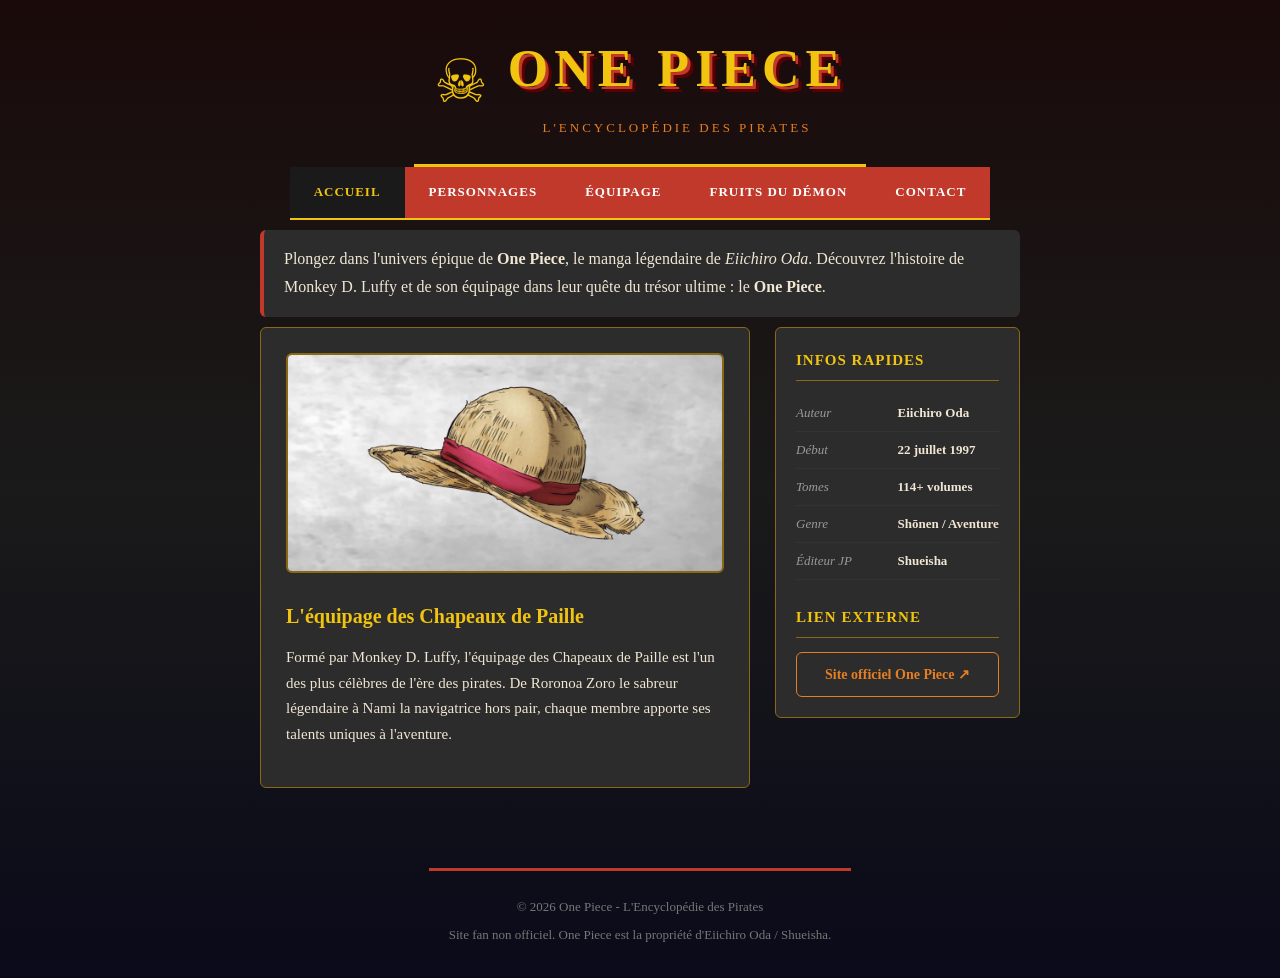
<file: index.html>
<!DOCTYPE html>
<html lang="fr">

<head>
    <meta charset="UTF-8">
    <link rel="icon" type="image/svg+xml" href="images/chapeau.svg">
    <meta name="viewport" content="width=device-width, initial-scale=1.0">
    <title>One Piece - L'Encyclopédie des Pirates</title>
    <link rel="stylesheet" href="css/style.css">
</head>

<body>

    <header id="entete-principal">
        <div id="logo-titre">
            <span id="logo-symbole">☠</span>
            <div id="titres">
                <h1 id="titre-site">ONE PIECE</h1>
                <p id="sous-titre">L'Encyclopédie des Pirates</p>
            </div>
        </div>
    </header>

    <nav id="menu-principal">
        <ul class="liste-navigation">
            <li><a href="index.html" class="lien-actif">Accueil</a></li>
            <li><a href="pages/personnages.html">Personnages</a></li>
            <li><a href="pages/equipage.html">Équipage</a></li>
            <li><a href="pages/fruits.html">Fruits du Démon</a></li>
            <li><a href="pages/contact.html">Contact</a></li>
        </ul>
    </nav>

    <main id="contenu-principal">

        <section id="section-actu">

            <p id="texte-bienvenue">
                Plongez dans l'univers épique de <strong>One Piece</strong>, le manga légendaire
                de <em>Eiichiro Oda</em>. Découvrez l'histoire de Monkey D. Luffy et de son
                équipage dans leur quête du trésor ultime : le <strong>One Piece</strong>.
            </p>

            <div id="zone-actu">

                <div id="article-principal">
                    <img
                        src="images/chapeau-de-paille.jpg"
                        alt="Le chapeau de paille de Luffy"
                        class="image-article"
                    >
                    <h2 class="titre-article">L'équipage des Chapeaux de Paille</h2>
                    <p class="texte-article">
                        Formé par Monkey D. Luffy, l'équipage des Chapeaux de Paille est
                        l'un des plus célèbres de l'ère des pirates. De Roronoa Zoro le
                        sabreur légendaire à Nami la navigatrice hors pair, chaque membre
                        apporte ses talents uniques à l'aventure.
                    </p>
                </div>

                <aside id="barre-laterale">
                    <h3 class="titre-sidebar">Infos rapides</h3>

                    <ul class="liste-infos">
                        <li class="info-item">
                            <span class="info-label">Auteur</span>
                            <span class="info-valeur">Eiichiro Oda</span>
                        </li>
                        <li class="info-item">
                            <span class="info-label">Début</span>
                            <span class="info-valeur">22 juillet 1997</span>
                        </li>
                        <li class="info-item">
                            <span class="info-label">Tomes</span>
                            <span class="info-valeur">114+ volumes</span>
                        </li>
                        <li class="info-item">
                            <span class="info-label">Genre</span>
                            <span class="info-valeur">Shōnen / Aventure</span>
                        </li>
                        <li class="info-item">
                            <span class="info-label">Éditeur JP</span>
                            <span class="info-valeur">Shueisha</span>
                        </li>
                    </ul>

                    <h3 class="titre-sidebar">Lien externe</h3>
                    <a
                        href="https://one-piece.com/op/links_eng/"
                        class="lien-externe"
                        target="_blank"
                    >
                        Site officiel One Piece ↗
                    </a>
                </aside>

            </div>
        </section>

    </main>

    <footer id="pied-de-page">
        <div id="contenu-footer">
            <p class="texte-footer">
                © 2026 One Piece - L'Encyclopédie des Pirates
            </p>
            <p class="texte-footer">
                Site fan non officiel. One Piece est la propriété d'Eiichiro Oda / Shueisha.
            </p>
        </div>
    </footer>

</body>

</html>
</file>
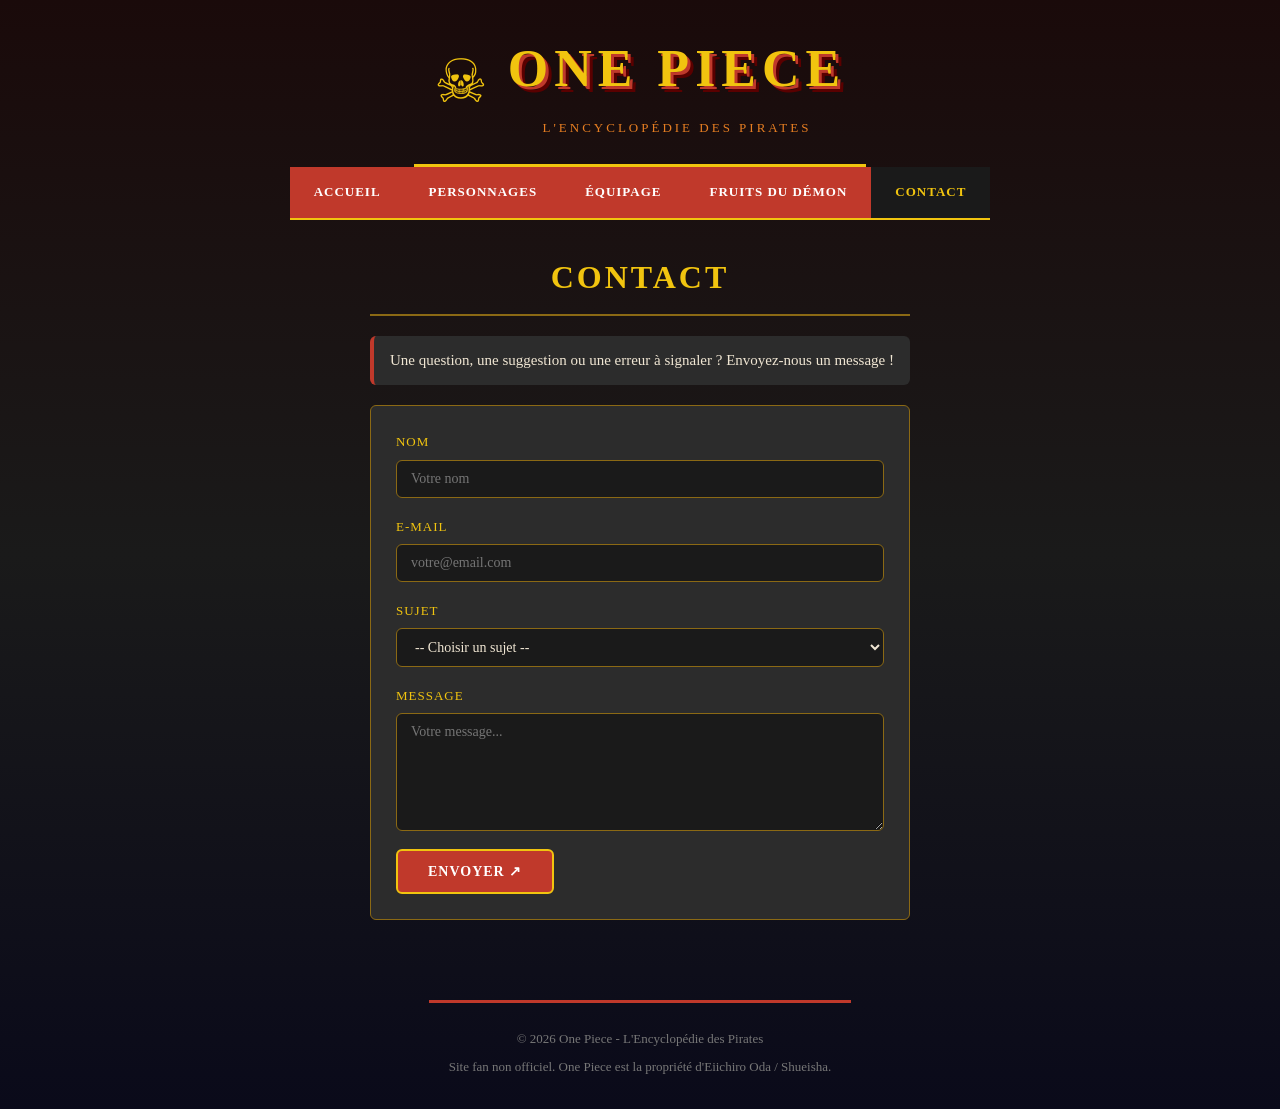
<file: pages/contact.html>
<!DOCTYPE html>
<html lang="fr">

<head>
    <meta charset="UTF-8">
    <link rel="icon" type="image/svg+xml" href="../images/chapeau.svg">
    <meta name="viewport" content="width=device-width, initial-scale=1.0">
    <title>Contact - One Piece</title>
    <link rel="stylesheet" href="../css/style.css">
    <link rel="stylesheet" href="../css/contact.css">
</head>

<body>

    <header id="entete-principal">
        <div id="logo-titre">
            <span id="logo-symbole">☠</span>
            <div id="titres">
                <h1 id="titre-site">ONE PIECE</h1>
                <p id="sous-titre">L'Encyclopédie des Pirates</p>
            </div>
        </div>
    </header>

    <nav id="menu-principal">
        <ul class="liste-navigation">
            <li><a href="../index.html">Accueil</a></li>
            <li><a href="personnages.html">Personnages</a></li>
            <li><a href="equipage.html">Équipage</a></li>
            <li><a href="fruits.html">Fruits du Démon</a></li>
            <li><a href="contact.html" class="lien-actif">Contact</a></li>
        </ul>
    </nav>

    <main id="contenu-principal">

        <section id="section-contact">

            <h2 id="titre-page">Contact</h2>

            <p id="intro-contact">
                Une question, une suggestion ou une erreur à signaler ?
                Envoyez-nous un message !
            </p>

            <form id="formulaire-contact" action="#" method="post">

                <div class="champ-formulaire">
                    <label for="nom">Nom</label>
                    <input type="text" id="nom" name="nom" placeholder="Votre nom" required>
                </div>

                <div class="champ-formulaire">
                    <label for="email">E-mail</label>
                    <input type="email" id="email" name="email" placeholder="votre@email.com" required>
                </div>

                <div class="champ-formulaire">
                    <label for="sujet">Sujet</label>
                    <select id="sujet" name="sujet">
                        <option value="">-- Choisir un sujet --</option>
                        <option value="suggestion">Suggestion de contenu</option>
                        <option value="erreur">Signaler une erreur</option>
                        <option value="autre">Autre</option>
                    </select>
                </div>

                <div class="champ-formulaire">
                    <label for="message">Message</label>
                    <textarea id="message" name="message" rows="6" placeholder="Votre message..." required></textarea>
                </div>

                <button type="submit" id="bouton-envoyer">Envoyer ↗</button>

            </form>

        </section>

    </main>

    <footer id="pied-de-page">
        <div id="contenu-footer">
            <p class="texte-footer">© 2026 One Piece - L'Encyclopédie des Pirates</p>
            <p class="texte-footer">Site fan non officiel. One Piece est la propriété d'Eiichiro Oda / Shueisha.</p>
        </div>
    </footer>

</body>

</html>
</file>
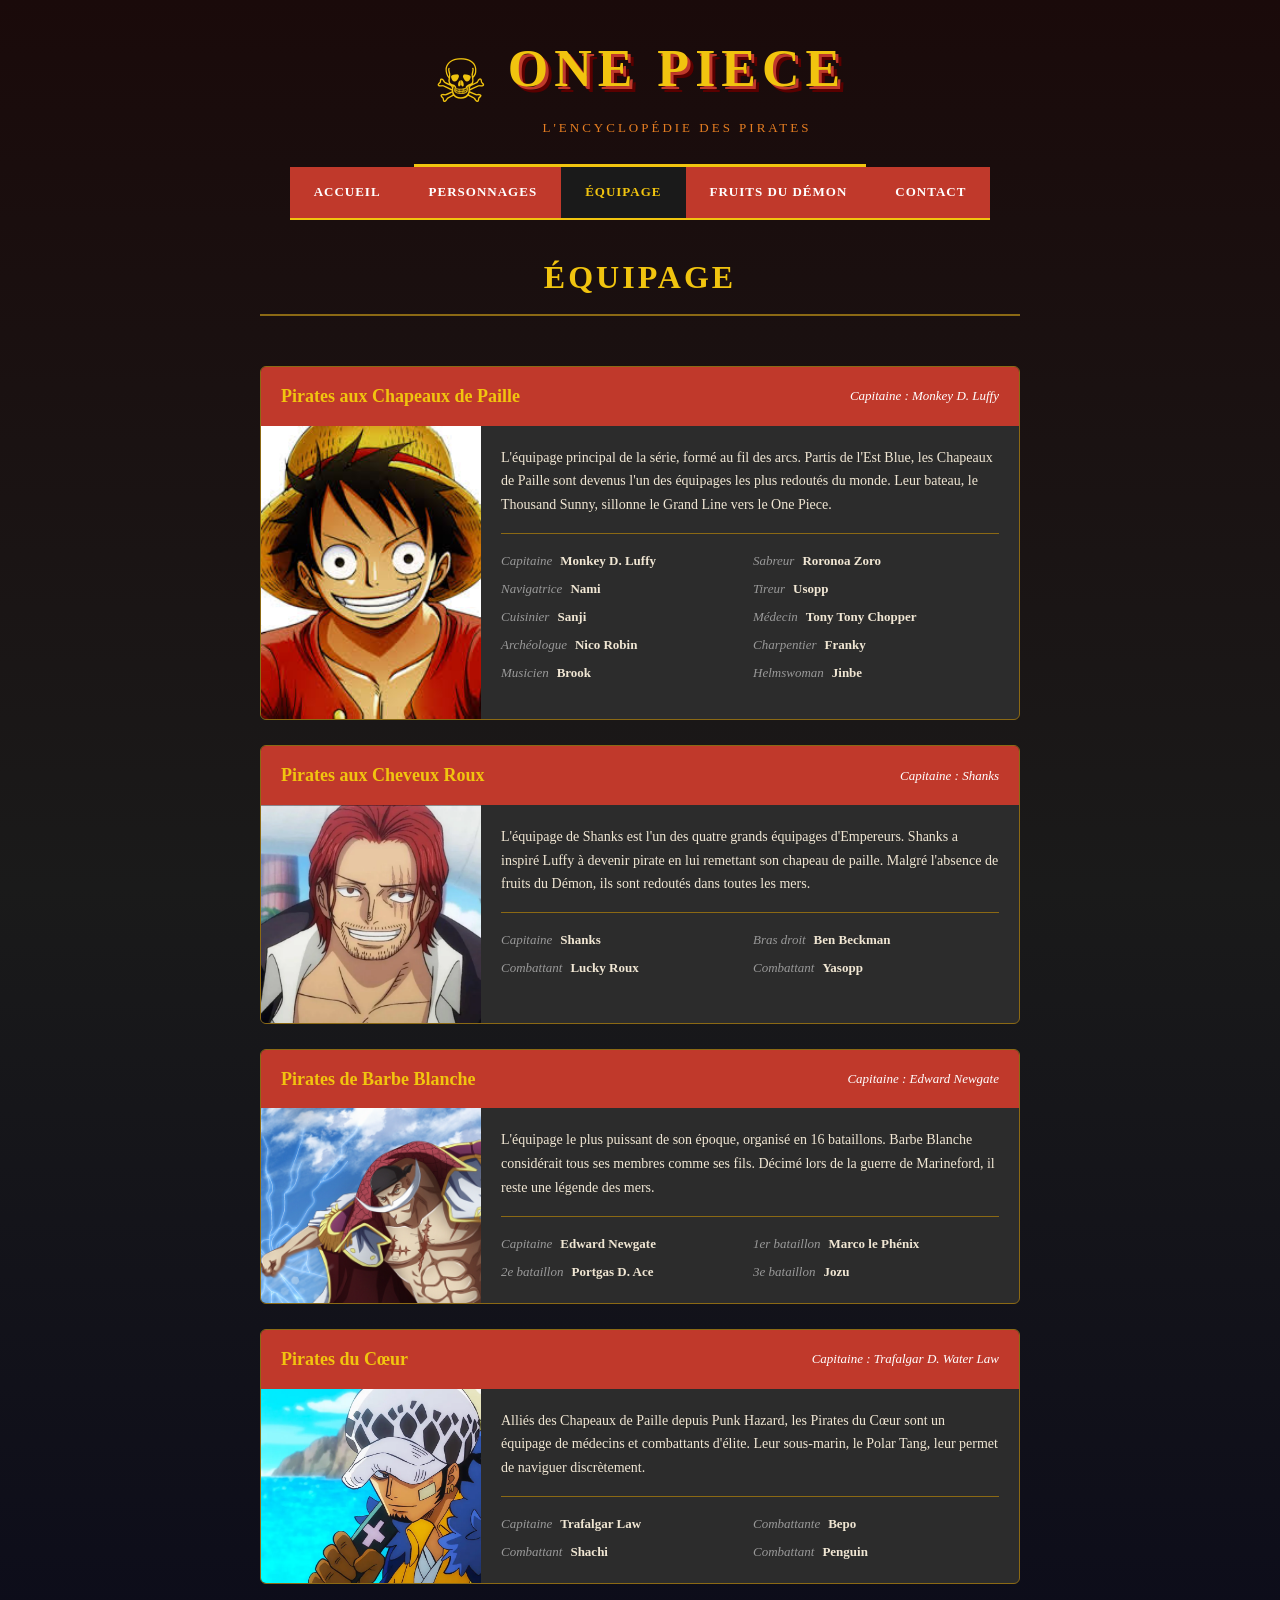
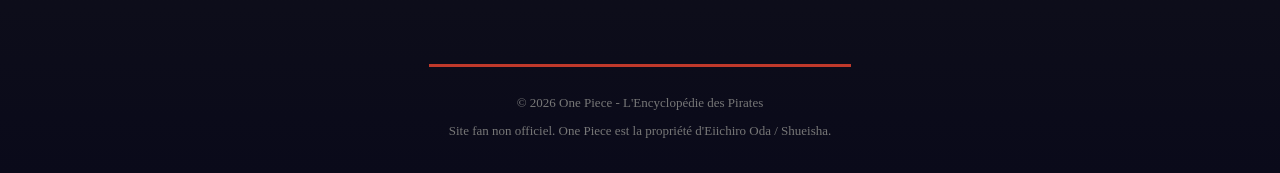
<file: pages/equipage.html>
<!DOCTYPE html>
<html lang="fr">

<head>
    <meta charset="UTF-8">
    <link rel="icon" type="image/svg+xml" href="../images/chapeau.svg">
    <meta name="viewport" content="width=device-width, initial-scale=1.0">
    <title>Équipages - One Piece</title>
    <link rel="stylesheet" href="../css/style.css">
    <link rel="stylesheet" href="../css/equipage.css">
</head>

<body>

    <header id="entete-principal">
        <div id="logo-titre">
            <span id="logo-symbole">☠</span>
            <div id="titres">
                <h1 id="titre-site">ONE PIECE</h1>
                <p id="sous-titre">L'Encyclopédie des Pirates</p>
            </div>
        </div>
    </header>

    <nav id="menu-principal">
        <ul class="liste-navigation">
            <li><a href="../index.html">Accueil</a></li>
            <li><a href="personnages.html">Personnages</a></li>
            <li><a href="equipage.html" class="lien-actif">Équipage</a></li>
            <li><a href="fruits.html">Fruits du Démon</a></li>
            <li><a href="contact.html">Contact</a></li>
        </ul>
    </nav>

    <main id="contenu-principal">

        <section id="section-equipages">

            <h2 id="titre-page">Équipage</h2>

            <article class="carte-equipage">
                <div class="entete-equipage">
                    <h3 class="nom-equipage">Pirates aux Chapeaux de Paille</h3>
                    <span class="capitaine-equipage">Capitaine : Monkey D. Luffy</span>
                </div>
                <div class="corps-equipage">
                    <img src="../images/luffy.jpg" alt="Équipage des Chapeaux de Paille" class="image-equipage">
                    <div class="details-equipage">
                        <p class="desc-equipage">
                            L'équipage principal de la série, formé au fil des arcs. Partis de l'Est Blue,
                            les Chapeaux de Paille sont devenus l'un des équipages les plus redoutés du monde.
                            Leur bateau, le Thousand Sunny, sillonne le Grand Line vers le One Piece.
                        </p>
                        <ul class="membres-equipage">
                            <li><span class="membre-role">Capitaine</span><span class="membre-nom">Monkey D. Luffy</span></li>
                            <li><span class="membre-role">Sabreur</span><span class="membre-nom">Roronoa Zoro</span></li>
                            <li><span class="membre-role">Navigatrice</span><span class="membre-nom">Nami</span></li>
                            <li><span class="membre-role">Tireur</span><span class="membre-nom">Usopp</span></li>
                            <li><span class="membre-role">Cuisinier</span><span class="membre-nom">Sanji</span></li>
                            <li><span class="membre-role">Médecin</span><span class="membre-nom">Tony Tony Chopper</span></li>
                            <li><span class="membre-role">Archéologue</span><span class="membre-nom">Nico Robin</span></li>
                            <li><span class="membre-role">Charpentier</span><span class="membre-nom">Franky</span></li>
                            <li><span class="membre-role">Musicien</span><span class="membre-nom">Brook</span></li>
                            <li><span class="membre-role">Helmswoman</span><span class="membre-nom">Jinbe</span></li>
                        </ul>
                    </div>
                </div>
            </article>

            <article class="carte-equipage">
                <div class="entete-equipage">
                    <h3 class="nom-equipage">Pirates aux Cheveux Roux</h3>
                    <span class="capitaine-equipage">Capitaine : Shanks</span>
                </div>
                <div class="corps-equipage">
                    <img src="../images/shanks.webp" alt="Équipage de Shanks" class="image-equipage">
                    <div class="details-equipage">
                        <p class="desc-equipage">
                            L'équipage de Shanks est l'un des quatre grands équipages d'Empereurs.
                            Shanks a inspiré Luffy à devenir pirate en lui remettant son chapeau de paille.
                            Malgré l'absence de fruits du Démon, ils sont redoutés dans toutes les mers.
                        </p>
                        <ul class="membres-equipage">
                            <li><span class="membre-role">Capitaine</span><span class="membre-nom">Shanks</span></li>
                            <li><span class="membre-role">Bras droit</span><span class="membre-nom">Ben Beckman</span></li>
                            <li><span class="membre-role">Combattant</span><span class="membre-nom">Lucky Roux</span></li>
                            <li><span class="membre-role">Combattant</span><span class="membre-nom">Yasopp</span></li>
                        </ul>
                    </div>
                </div>
            </article>

            <article class="carte-equipage">
                <div class="entete-equipage">
                    <h3 class="nom-equipage">Pirates de Barbe Blanche</h3>
                    <span class="capitaine-equipage">Capitaine : Edward Newgate</span>
                </div>
                <div class="corps-equipage">
                    <img src="../images/barbe-blanche.webp" alt="Équipage de Barbe Blanche" class="image-equipage">
                    <div class="details-equipage">
                        <p class="desc-equipage">
                            L'équipage le plus puissant de son époque, organisé en 16 bataillons.
                            Barbe Blanche considérait tous ses membres comme ses fils.
                            Décimé lors de la guerre de Marineford, il reste une légende des mers.
                        </p>
                        <ul class="membres-equipage">
                            <li><span class="membre-role">Capitaine</span><span class="membre-nom">Edward Newgate</span></li>
                            <li><span class="membre-role">1er bataillon</span><span class="membre-nom">Marco le Phénix</span></li>
                            <li><span class="membre-role">2e bataillon</span><span class="membre-nom">Portgas D. Ace</span></li>
                            <li><span class="membre-role">3e bataillon</span><span class="membre-nom">Jozu</span></li>
                        </ul>
                    </div>
                </div>
            </article>

            <article class="carte-equipage">
                <div class="entete-equipage">
                    <h3 class="nom-equipage">Pirates du Cœur</h3>
                    <span class="capitaine-equipage">Capitaine : Trafalgar D. Water Law</span>
                </div>
                <div class="corps-equipage">
                    <img src="../images/law.webp" alt="Équipage de Law" class="image-equipage">
                    <div class="details-equipage">
                        <p class="desc-equipage">
                            Alliés des Chapeaux de Paille depuis Punk Hazard, les Pirates du Cœur
                            sont un équipage de médecins et combattants d'élite. Leur sous-marin,
                            le Polar Tang, leur permet de naviguer discrètement.
                        </p>
                        <ul class="membres-equipage">
                            <li><span class="membre-role">Capitaine</span><span class="membre-nom">Trafalgar Law</span></li>
                            <li><span class="membre-role">Combattante</span><span class="membre-nom">Bepo</span></li>
                            <li><span class="membre-role">Combattant</span><span class="membre-nom">Shachi</span></li>
                            <li><span class="membre-role">Combattant</span><span class="membre-nom">Penguin</span></li>
                        </ul>
                    </div>
                </div>
            </article>

        </section>

    </main>

    <footer id="pied-de-page">
        <div id="contenu-footer">
            <p class="texte-footer">© 2026 One Piece - L'Encyclopédie des Pirates</p>
            <p class="texte-footer">Site fan non officiel. One Piece est la propriété d'Eiichiro Oda / Shueisha.</p>
        </div>
    </footer>

</body>

</html>
</file>
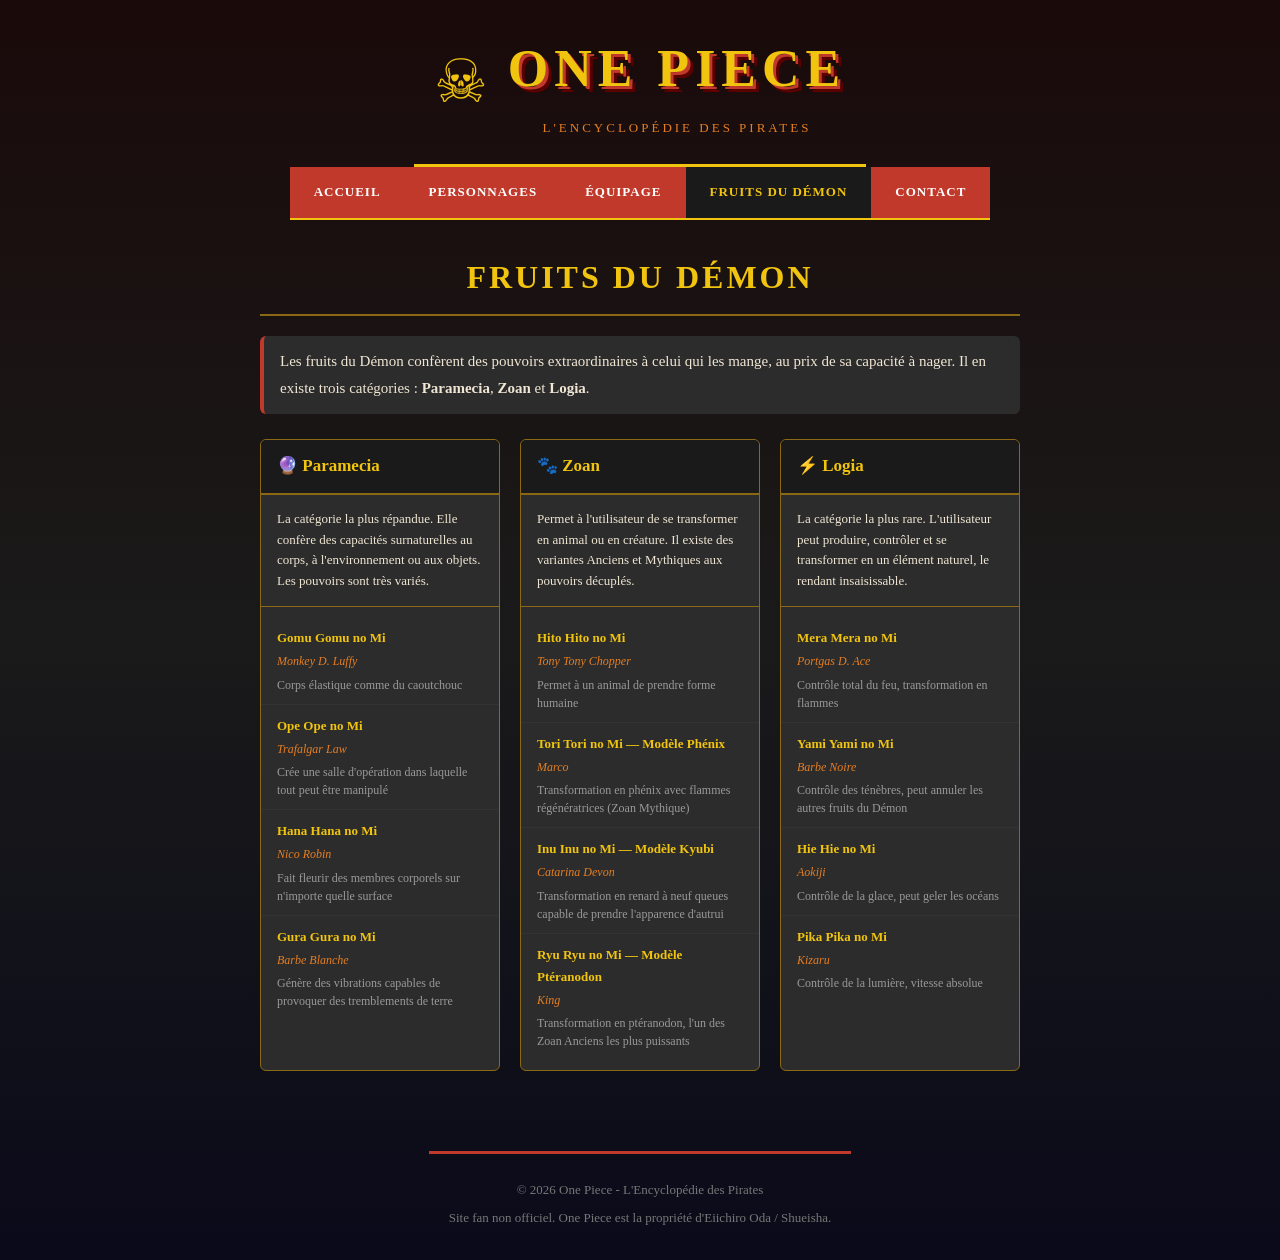
<file: pages/fruits.html>
<!DOCTYPE html>
<html lang="fr">

<head>
    <meta charset="UTF-8">
    <link rel="icon" type="image/svg+xml" href="../images/chapeau.svg">
    <meta name="viewport" content="width=device-width, initial-scale=1.0">
    <title>Fruits du Démon - One Piece</title>
    <link rel="stylesheet" href="../css/style.css">
    <link rel="stylesheet" href="../css/fruits.css">
</head>

<body>

    <header id="entete-principal">
        <div id="logo-titre">
            <span id="logo-symbole">☠</span>
            <div id="titres">
                <h1 id="titre-site">ONE PIECE</h1>
                <p id="sous-titre">L'Encyclopédie des Pirates</p>
            </div>
        </div>
    </header>

    <nav id="menu-principal">
        <ul class="liste-navigation">
            <li><a href="../index.html">Accueil</a></li>
            <li><a href="personnages.html">Personnages</a></li>
            <li><a href="equipage.html">Équipage</a></li>
            <li><a href="fruits.html" class="lien-actif">Fruits du Démon</a></li>
            <li><a href="contact.html">Contact</a></li>
        </ul>
    </nav>

    <main id="contenu-principal">

        <section id="section-fruits">

            <h2 id="titre-page">Fruits du Démon</h2>

            <p id="intro-fruits">
                Les fruits du Démon confèrent des pouvoirs extraordinaires à celui qui les mange,
                au prix de sa capacité à nager. Il en existe trois catégories : <strong>Paramecia</strong>,
                <strong>Zoan</strong> et <strong>Logia</strong>.
            </p>

            <div id="zone-categories">

                <div class="bloc-categorie" id="bloc-paramecia">
                    <h3 class="titre-categorie">🔮 Paramecia</h3>
                    <p class="desc-categorie">
                        La catégorie la plus répandue. Elle confère des capacités surnaturelles
                        au corps, à l'environnement ou aux objets. Les pouvoirs sont très variés.
                    </p>
                    <ul class="liste-fruits">
                        <li class="fruit-item">
                            <div class="fruit-nom">Gomu Gomu no Mi</div>
                            <div class="fruit-utilisateur">Monkey D. Luffy</div>
                            <div class="fruit-effet">Corps élastique comme du caoutchouc</div>
                        </li>
                        <li class="fruit-item">
                            <div class="fruit-nom">Ope Ope no Mi</div>
                            <div class="fruit-utilisateur">Trafalgar Law</div>
                            <div class="fruit-effet">Crée une salle d'opération dans laquelle tout peut être manipulé</div>
                        </li>
                        <li class="fruit-item">
                            <div class="fruit-nom">Hana Hana no Mi</div>
                            <div class="fruit-utilisateur">Nico Robin</div>
                            <div class="fruit-effet">Fait fleurir des membres corporels sur n'importe quelle surface</div>
                        </li>
                        <li class="fruit-item">
                            <div class="fruit-nom">Gura Gura no Mi</div>
                            <div class="fruit-utilisateur">Barbe Blanche</div>
                            <div class="fruit-effet">Génère des vibrations capables de provoquer des tremblements de terre</div>
                        </li>
                    </ul>
                </div>

                <div class="bloc-categorie" id="bloc-zoan">
                    <h3 class="titre-categorie">🐾 Zoan</h3>
                    <p class="desc-categorie">
                        Permet à l'utilisateur de se transformer en animal ou en créature.
                        Il existe des variantes Anciens et Mythiques aux pouvoirs décuplés.
                    </p>
                    <ul class="liste-fruits">
                        <li class="fruit-item">
                            <div class="fruit-nom">Hito Hito no Mi</div>
                            <div class="fruit-utilisateur">Tony Tony Chopper</div>
                            <div class="fruit-effet">Permet à un animal de prendre forme humaine</div>
                        </li>
                        <li class="fruit-item">
                            <div class="fruit-nom">Tori Tori no Mi — Modèle Phénix</div>
                            <div class="fruit-utilisateur">Marco</div>
                            <div class="fruit-effet">Transformation en phénix avec flammes régénératrices (Zoan Mythique)</div>
                        </li>
                        <li class="fruit-item">
                            <div class="fruit-nom">Inu Inu no Mi — Modèle Kyubi</div>
                            <div class="fruit-utilisateur">Catarina Devon</div>
                            <div class="fruit-effet">Transformation en renard à neuf queues capable de prendre l'apparence d'autrui</div>
                        </li>
                        <li class="fruit-item">
                            <div class="fruit-nom">Ryu Ryu no Mi — Modèle Ptéranodon</div>
                            <div class="fruit-utilisateur">King</div>
                            <div class="fruit-effet">Transformation en ptéranodon, l'un des Zoan Anciens les plus puissants</div>
                        </li>
                    </ul>
                </div>

                <div class="bloc-categorie" id="bloc-logia">
                    <h3 class="titre-categorie">⚡ Logia</h3>
                    <p class="desc-categorie">
                        La catégorie la plus rare. L'utilisateur peut produire, contrôler
                        et se transformer en un élément naturel, le rendant insaisissable.
                    </p>
                    <ul class="liste-fruits">
                        <li class="fruit-item">
                            <div class="fruit-nom">Mera Mera no Mi</div>
                            <div class="fruit-utilisateur">Portgas D. Ace</div>
                            <div class="fruit-effet">Contrôle total du feu, transformation en flammes</div>
                        </li>
                        <li class="fruit-item">
                            <div class="fruit-nom">Yami Yami no Mi</div>
                            <div class="fruit-utilisateur">Barbe Noire</div>
                            <div class="fruit-effet">Contrôle des ténèbres, peut annuler les autres fruits du Démon</div>
                        </li>
                        <li class="fruit-item">
                            <div class="fruit-nom">Hie Hie no Mi</div>
                            <div class="fruit-utilisateur">Aokiji</div>
                            <div class="fruit-effet">Contrôle de la glace, peut geler les océans</div>
                        </li>
                        <li class="fruit-item">
                            <div class="fruit-nom">Pika Pika no Mi</div>
                            <div class="fruit-utilisateur">Kizaru</div>
                            <div class="fruit-effet">Contrôle de la lumière, vitesse absolue</div>
                        </li>
                    </ul>
                </div>

            </div>

        </section>

    </main>

    <footer id="pied-de-page">
        <div id="contenu-footer">
            <p class="texte-footer">© 2026 One Piece - L'Encyclopédie des Pirates</p>
            <p class="texte-footer">Site fan non officiel. One Piece est la propriété d'Eiichiro Oda / Shueisha.</p>
        </div>
    </footer>

</body>

</html>
</file>
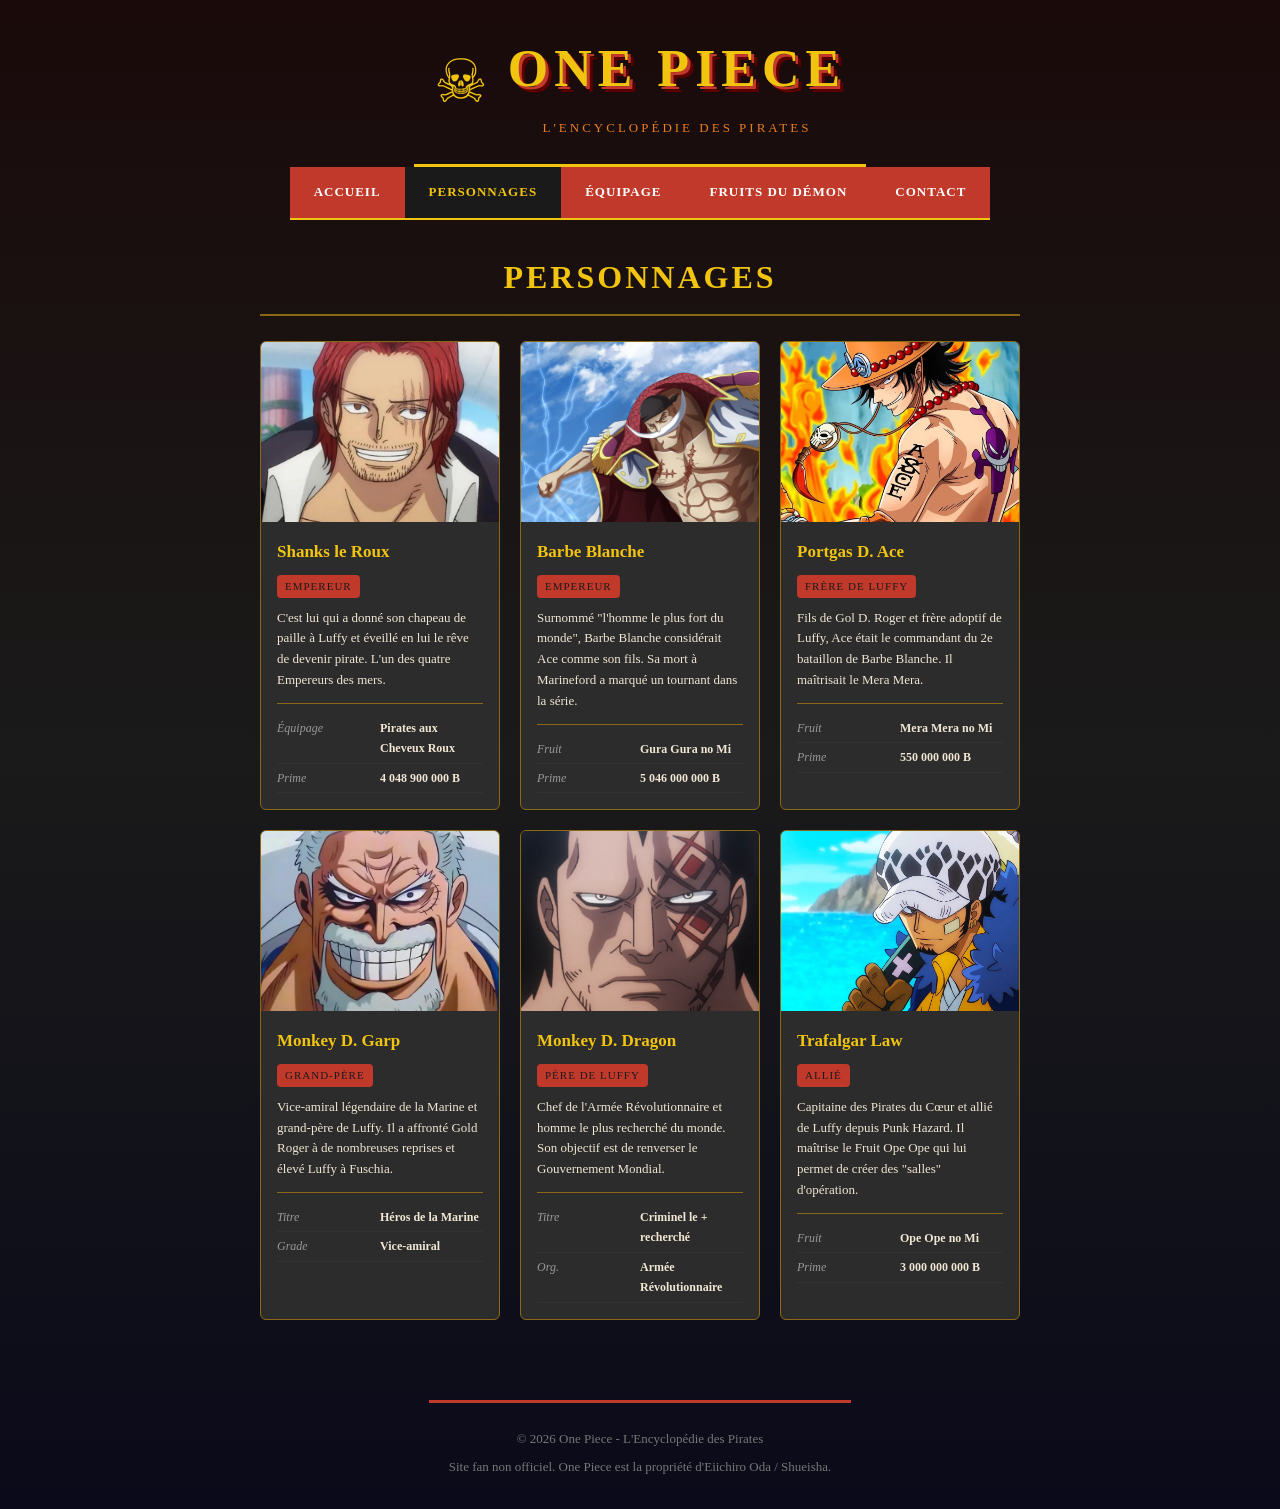
<file: pages/personnages.html>
<!DOCTYPE html>
<html lang="fr">

<head>
    <meta charset="UTF-8">
    <link rel="icon" type="image/svg+xml" href="../images/chapeau.svg">
    <meta name="viewport" content="width=device-width, initial-scale=1.0">
    <title>Personnages - One Piece</title>
    <link rel="stylesheet" href="../css/style.css">
    <link rel="stylesheet" href="../css/personnages.css">
</head>

<body>

    <header id="entete-principal">
        <div id="logo-titre">
            <span id="logo-symbole">☠</span>
            <div id="titres">
                <h1 id="titre-site">ONE PIECE</h1>
                <p id="sous-titre">L'Encyclopédie des Pirates</p>
            </div>
        </div>
    </header>

    <nav id="menu-principal">
        <ul class="liste-navigation">
            <li><a href="../index.html">Accueil</a></li>
            <li><a href="personnages.html" class="lien-actif">Personnages</a></li>
            <li><a href="equipage.html">Équipage</a></li>
            <li><a href="fruits.html">Fruits du Démon</a></li>
            <li><a href="contact.html">Contact</a></li>
        </ul>
    </nav>

    <main id="contenu-principal">

        <section id="section-personnages">

            <h2 id="titre-page">Personnages</h2>

            <div id="grille-personnages">

                
                <article class="carte-personnage">
                    <img src="../images/shanks.webp" alt="Shanks le Roux" class="photo-personnage">
                    <div class="info-personnage">
                        <h3 class="nom-personnage">Shanks le Roux</h3>
                        <span class="role-personnage">Empereur</span>
                        <p class="desc-personnage">
                            C'est lui qui a donné son chapeau de paille à Luffy et éveillé en lui
                            le rêve de devenir pirate. L'un des quatre Empereurs des mers.
                        </p>
                        <ul class="stats-personnage">
                            <li><span class="stat-label">Équipage</span><span class="stat-val">Pirates aux Cheveux Roux</span></li>
                            <li><span class="stat-label">Prime</span><span class="stat-val">4 048 900 000 B</span></li>
                        </ul>
                    </div>
                </article>

                
                <article class="carte-personnage">
                    <img src="../images/barbe-blanche.webp" alt="Edward Newgate dit Barbe Blanche" class="photo-personnage">
                    <div class="info-personnage">
                        <h3 class="nom-personnage">Barbe Blanche</h3>
                        <span class="role-personnage">Empereur</span>
                        <p class="desc-personnage">
                            Surnommé "l'homme le plus fort du monde", Barbe Blanche considérait
                            Ace comme son fils. Sa mort à Marineford a marqué un tournant dans la série.
                        </p>
                        <ul class="stats-personnage">
                            <li><span class="stat-label">Fruit</span><span class="stat-val">Gura Gura no Mi</span></li>
                            <li><span class="stat-label">Prime</span><span class="stat-val">5 046 000 000 B</span></li>
                        </ul>
                    </div>
                </article>

                
                <article class="carte-personnage">
                    <img src="../images/ace.webp" alt="Portgas D. Ace" class="photo-personnage">
                    <div class="info-personnage">
                        <h3 class="nom-personnage">Portgas D. Ace</h3>
                        <span class="role-personnage">Frère de Luffy</span>
                        <p class="desc-personnage">
                            Fils de Gol D. Roger et frère adoptif de Luffy, Ace était
                            le commandant du 2e bataillon de Barbe Blanche. Il maîtrisait le Mera Mera.
                        </p>
                        <ul class="stats-personnage">
                            <li><span class="stat-label">Fruit</span><span class="stat-val">Mera Mera no Mi</span></li>
                            <li><span class="stat-label">Prime</span><span class="stat-val">550 000 000 B</span></li>
                        </ul>
                    </div>
                </article>

                
                <article class="carte-personnage">
                    <img src="../images/garp.webp" alt="Monkey D. Garp" class="photo-personnage">
                    <div class="info-personnage">
                        <h3 class="nom-personnage">Monkey D. Garp</h3>
                        <span class="role-personnage">Grand-père</span>
                        <p class="desc-personnage">
                            Vice-amiral légendaire de la Marine et grand-père de Luffy.
                            Il a affronté Gold Roger à de nombreuses reprises et élevé Luffy à Fuschia.
                        </p>
                        <ul class="stats-personnage">
                            <li><span class="stat-label">Titre</span><span class="stat-val">Héros de la Marine</span></li>
                            <li><span class="stat-label">Grade</span><span class="stat-val">Vice-amiral</span></li>
                        </ul>
                    </div>
                </article>

                
                <article class="carte-personnage">
                    <img src="../images/dragon.webp" alt="Monkey D. Dragon" class="photo-personnage">
                    <div class="info-personnage">
                        <h3 class="nom-personnage">Monkey D. Dragon</h3>
                        <span class="role-personnage">Père de Luffy</span>
                        <p class="desc-personnage">
                            Chef de l'Armée Révolutionnaire et homme le plus recherché du monde.
                            Son objectif est de renverser le Gouvernement Mondial.
                        </p>
                        <ul class="stats-personnage">
                            <li><span class="stat-label">Titre</span><span class="stat-val">Criminel le + recherché</span></li>
                            <li><span class="stat-label">Org.</span><span class="stat-val">Armée Révolutionnaire</span></li>
                        </ul>
                    </div>
                </article>

                
                <article class="carte-personnage">
                    <img src="../images/law.webp" alt="Trafalgar D. Water Law" class="photo-personnage">
                    <div class="info-personnage">
                        <h3 class="nom-personnage">Trafalgar Law</h3>
                        <span class="role-personnage">Allié</span>
                        <p class="desc-personnage">
                            Capitaine des Pirates du Cœur et allié de Luffy depuis Punk Hazard.
                            Il maîtrise le Fruit Ope Ope qui lui permet de créer des "salles" d'opération.
                        </p>
                        <ul class="stats-personnage">
                            <li><span class="stat-label">Fruit</span><span class="stat-val">Ope Ope no Mi</span></li>
                            <li><span class="stat-label">Prime</span><span class="stat-val">3 000 000 000 B</span></li>
                        </ul>
                    </div>
                </article>

            </div>
        </section>

    </main>

    <footer id="pied-de-page">
        <div id="contenu-footer">
            <p class="texte-footer">© 2026 One Piece - L'Encyclopédie des Pirates</p>
            <p class="texte-footer">Site fan non officiel. One Piece est la propriété d'Eiichiro Oda / Shueisha.</p>
        </div>
    </footer>

</body>

</html>
</file>
<file: css/style.css>
* {
    margin: 0;
    padding: 0;
    box-sizing: border-box;
}

body {
    background: linear-gradient(180deg, #1a0a0a 0%, #1a1a1a 50%, #0a0a1a 100%);
    color: #f0e6d3;
    font-family: Georgia, 'Times New Roman', serif;
    font-size: 16px;
    line-height: 1.7;
    min-height: 100vh;
    display: grid;
    grid-template-rows: auto auto 1fr auto; /*1fr fait en sorte que la partie concernée du grid (a savoir le main) absorbe l espace cupplémentaire si la page ne fait pas tout l espace du naviguateur */
}

header,
nav,
main,
footer {
    max-width: 800px;
    margin: 0 auto;
}

#entete-principal {
    border-bottom: 3px solid #f1c40f;
    padding: 25px 20px;
    text-align: center;
}

#logo-titre {
    display: grid;
    grid-template-columns: auto auto;
    align-items: center;
    justify-content: center;
    gap: 20px;
}

#logo-symbole {
    font-size: 60px;
    color: #f1c40f;
}

#titre-site {
    font-family: 'Palatino Linotype', Palatino, serif;
    font-size: 52px;
    font-weight: 900;
    color: #f1c40f;
    letter-spacing: 6px;
    text-shadow: 3px 3px 0 #c0392b, 6px 6px 0 #5a0000;
    text-transform: uppercase;
}

#sous-titre {
    font-size: 13px;
    color: #e67e22;
    letter-spacing: 3px;
    text-transform: uppercase;
    margin-top: 4px;
}

#menu-principal {
    background-color: #c0392b;
    border-bottom: 2px solid #f1c40f;
}

.liste-navigation {
    list-style: none;
    display: grid;
    grid-template-columns: repeat(5, auto);
    justify-content: center;
}

.liste-navigation a {
    display: block;
    padding: 14px 24px;
    color: #ffffff;
    text-decoration: none;
    font-size: 13px;
    letter-spacing: 1px;
    text-transform: uppercase;
    font-weight: bold;
    transition: background-color 0.2s, color 0.2s;
}

.liste-navigation a:hover {
    background-color: #1a1a1a;
    color: #f1c40f;
}

.lien-actif {
    background-color: #1a1a1a !important;
    color: #f1c40f !important;
}

#contenu-principal {
    padding: 0 20px 40px;
}

#texte-bienvenue {
    font-size: 16px;
    line-height: 1.8;
    color: #f0e6d3;
    margin-bottom: 10px;
    margin-top: 10px;
    padding: 15px 20px;
    border-left: 4px solid #c0392b;
    background-color: #2c2c2c;
    border-radius: 6px;
}

#section-actu {
    margin-bottom: 40px;
}

#zone-actu {
    display: grid;
    grid-template-columns: 2fr 1fr; /*divisé par 3, 2  tiers pour l article et 1 tier pour l aside*/
    gap: 25px;
    align-items: start;
}

#article-principal {
    background-color: #2c2c2c;
    border: 1px solid #8b6914;
    border-radius: 6px;
    padding: 25px;
}

.image-article {
    width: 100%;
    height: 220px;
    object-fit: cover;
    border-radius: 6px;
    margin-bottom: 18px;
    border: 2px solid #8b6914;
    background-color: #1a0f05;
}

.titre-article {
    font-size: 20px;
    color: #f1c40f;
    margin-bottom: 12px;
}

.texte-article {
    font-size: 15px;
    line-height: 1.7;
    margin-bottom: 15px;
}

#barre-laterale {
    background-color: #2c2c2c;
    border: 1px solid #8b6914;
    border-radius: 6px;
    padding: 20px;
}

.titre-sidebar {
    font-size: 15px;
    color: #f1c40f;
    text-transform: uppercase;
    letter-spacing: 1px;
    margin-bottom: 14px;
    padding-bottom: 6px;
    border-bottom: 1px solid #8b6914;
}

.liste-infos {
    list-style: none;
    margin-bottom: 25px;
}

.info-item {
    display: grid;
    grid-template-columns: 1fr 1fr;
    padding: 7px 0;
    border-bottom: 1px solid #333;
    font-size: 13px;
}

.info-label {
    color: #999;
    font-style: italic;
}

.info-valeur {
    font-weight: bold;
}

.lien-externe {
    display: block;
    color: #e67e22;
    text-decoration: none;
    font-weight: bold;
    font-size: 14px;
    padding: 10px;
    border: 1px solid #e67e22;
    border-radius: 6px;
    text-align: center;
    transition: background-color 0.2s, color 0.2s;
}

.lien-externe:hover {
    background-color: #e67e22;
    color: #1a1a1a;
}

.lien-externe:visited {
    color: #c0742a;
}

#pied-de-page {
    border-top: 3px solid #c0392b;
    padding: 25px 20px;
    text-align: center;
}

.texte-footer {
    font-size: 13px;
    color: #777;
    margin-bottom: 6px;
}
</file>
<file: css/contact.css>
#titre-page {
    font-family: 'Palatino Linotype', Palatino, serif;
    font-size: 32px;
    color: #f1c40f;
    text-transform: uppercase;
    letter-spacing: 3px;
    text-align: center;
    margin: 30px 0 20px;
    padding-bottom: 10px;
    border-bottom: 2px solid #8b6914;
}

#section-contact {
    max-width: 600px;
    margin: 0 auto 40px;
}

#intro-contact {
    font-size: 15px;
    color: #f0e6d3;
    margin-bottom: 20px;
    padding: 12px 16px;
    border-left: 4px solid #c0392b;
    background-color: #2c2c2c;
    border-radius: 6px;
}

#formulaire-contact {
    background-color: #2c2c2c;
    border: 1px solid #8b6914;
    border-radius: 6px;
    padding: 25px;
}

.champ-formulaire {
    display: grid;
    gap: 6px;
    margin-bottom: 18px;
}

.champ-formulaire label {
    font-size: 13px;
    color: #f1c40f;
    text-transform: uppercase;
    letter-spacing: 1px;
}

.champ-formulaire input,
.champ-formulaire select,
.champ-formulaire textarea {
    background-color: #1a1a1a;
    border: 1px solid #8b6914;
    border-radius: 6px;
    color: #f0e6d3;
    font-family: Georgia, 'Times New Roman', serif;
    font-size: 14px;
    padding: 10px 14px;
    width: 100%;
    transition: border-color 0.2s;
}

.champ-formulaire input:focus,
.champ-formulaire select:focus,
.champ-formulaire textarea:focus {
    outline: none;
    border-color: #f1c40f;
}

.champ-formulaire textarea {
    resize: vertical;
}

#bouton-envoyer {
    background-color: #c0392b;
    color: #ffffff;
    border: 2px solid #f1c40f;
    border-radius: 6px;
    padding: 12px 30px;
    font-family: Georgia, 'Times New Roman', serif;
    font-size: 14px;
    font-weight: bold;
    letter-spacing: 1px;
    text-transform: uppercase;
    cursor: pointer;
    transition: background-color 0.2s, color 0.2s;
}

#bouton-envoyer:hover {
    background-color: #f1c40f;
    color: #1a1a1a;
}
</file>
<file: css/equipage.css>
#titre-page {
    font-family: 'Palatino Linotype', Palatino, serif;
    font-size: 32px;
    color: #f1c40f;
    text-transform: uppercase;
    letter-spacing: 3px;
    text-align: center;
    margin: 30px 0 25px;
    padding-bottom: 10px;
    border-bottom: 2px solid #8b6914;
}

#section-equipages {
    display: grid;
    gap: 25px;
    margin-bottom: 40px;
}

.carte-equipage {
    background-color: #2c2c2c;
    border: 1px solid #8b6914;
    border-radius: 6px;
    overflow: hidden;
}

.entete-equipage {
    background-color: #c0392b;
    padding: 14px 20px;
    display: grid;
    grid-template-columns: 1fr auto;
    align-items: center;
    gap: 10px;
}

.nom-equipage {
    font-size: 18px;
    color: #f1c40f;
    font-family: 'Palatino Linotype', Palatino, serif;
}

.capitaine-equipage {
    font-size: 13px;
    color: #ffffff;
    font-style: italic;
}

.corps-equipage {
    display: grid;
    grid-template-columns: 220px 1fr;
    gap: 0;
}

.image-equipage {
    width: 100%;
    height: 100%;
    object-fit: cover;
    display: block;
    background-color: #1a0f05;
    min-height: 180px;
}

.details-equipage {
    padding: 20px;
}

.desc-equipage {
    font-size: 14px;
    line-height: 1.7;
    color: #f0e6d3;
    margin-bottom: 16px;
    padding-bottom: 16px;
    border-bottom: 1px solid #8b6914;
}

.membres-equipage {
    list-style: none;
    display: grid;
    grid-template-columns: repeat(2, 1fr);
    gap: 6px;
}

.membres-equipage li {
    display: grid;
    grid-template-columns: auto 1fr;
    gap: 8px;
    font-size: 13px;
    align-items: center;
}

.membre-role {
    color: #999;
    font-style: italic;
    white-space: nowrap;
}

.membre-nom {
    color: #f0e6d3;
    font-weight: bold;
}
</file>
<file: css/fruits.css>
#titre-page {
    font-family: 'Palatino Linotype', Palatino, serif;
    font-size: 32px;
    color: #f1c40f;
    text-transform: uppercase;
    letter-spacing: 3px;
    text-align: center;
    margin: 30px 0 20px;
    padding-bottom: 10px;
    border-bottom: 2px solid #8b6914;
}

#section-fruits {
    margin-bottom: 40px;
}

#intro-fruits {
    font-size: 15px;
    line-height: 1.8;
    color: #f0e6d3;
    margin-bottom: 25px;
    padding: 12px 16px;
    border-left: 4px solid #c0392b;
    background-color: #2c2c2c;
    border-radius: 6px;
}

#zone-categories {
    display: grid;
    grid-template-columns: repeat(3, 1fr);
    gap: 20px;
}

.bloc-categorie {
    background-color: #2c2c2c;
    border: 1px solid #8b6914;
    border-radius: 6px;
    overflow: hidden;
}

.titre-categorie {
    font-size: 17px;
    color: #f1c40f;
    font-family: 'Palatino Linotype', Palatino, serif;
    background-color: #1a1a1a;
    padding: 12px 16px;
    border-bottom: 2px solid #8b6914;
}

.desc-categorie {
    font-size: 13px;
    line-height: 1.6;
    color: #f0e6d3;
    padding: 14px 16px;
    border-bottom: 1px solid #8b6914;
}

.liste-fruits {
    list-style: none;
    padding: 10px 0;
}

.fruit-item {
    padding: 10px 16px;
    border-bottom: 1px solid #333;
}

.fruit-item:last-child {
    border-bottom: none;
}

.fruit-nom {
    font-size: 13px;
    font-weight: bold;
    color: #f1c40f;
    margin-bottom: 2px;
}

.fruit-utilisateur {
    font-size: 12px;
    color: #e67e22;
    font-style: italic;
    margin-bottom: 4px;
}

.fruit-effet {
    font-size: 12px;
    color: #999;
    line-height: 1.5;
}
</file>
<file: css/personnages.css>
#titre-page {
    font-family: 'Palatino Linotype', Palatino, serif;
    font-size: 32px;
    color: #f1c40f;
    text-transform: uppercase;
    letter-spacing: 3px;
    text-align: center;
    margin: 30px 0 25px;
    padding-bottom: 10px;
    border-bottom: 2px solid #8b6914;
}

#section-personnages {
    margin-bottom: 40px;
}

#grille-personnages {
    display: grid;
    grid-template-columns: repeat(3, 1fr);
    gap: 20px;
}

.carte-personnage {
    background-color: #2c2c2c;
    border: 1px solid #8b6914;
    border-radius: 6px;
    overflow: hidden;
    transition: transform 0.2s, border-color 0.2s;
}

.carte-personnage:hover {
    transform: translateY(-4px);
    border-color: #f1c40f;
}

.photo-personnage {
    width: 100%;
    height: 180px;
    object-fit: cover;
    background-color: #1a0f05;
    display: block;
}

.info-personnage {
    padding: 16px;
}

.nom-personnage {
    font-size: 17px;
    color: #f1c40f;
    margin-bottom: 4px;
}

.role-personnage {
    display: inline-block;
    font-size: 11px;
    color: #1a1a1a;
    background-color: #c0392b;
    padding: 2px 8px;
    border-radius: 4px;
    text-transform: uppercase;
    letter-spacing: 1px;
    margin-bottom: 10px;
}

.desc-personnage {
    font-size: 13px;
    line-height: 1.6;
    color: #f0e6d3;
    margin-bottom: 12px;
}

.stats-personnage {
    list-style: none;
    border-top: 1px solid #8b6914;
    padding-top: 10px;
}

.stats-personnage li {
    display: grid;
    grid-template-columns: 1fr 1fr;
    font-size: 12px;
    padding: 4px 0;
    border-bottom: 1px solid #333;
}

.stat-label {
    color: #999;
    font-style: italic;
}

.stat-val {
    color: #f0e6d3;
    font-weight: bold;
}
</file>
